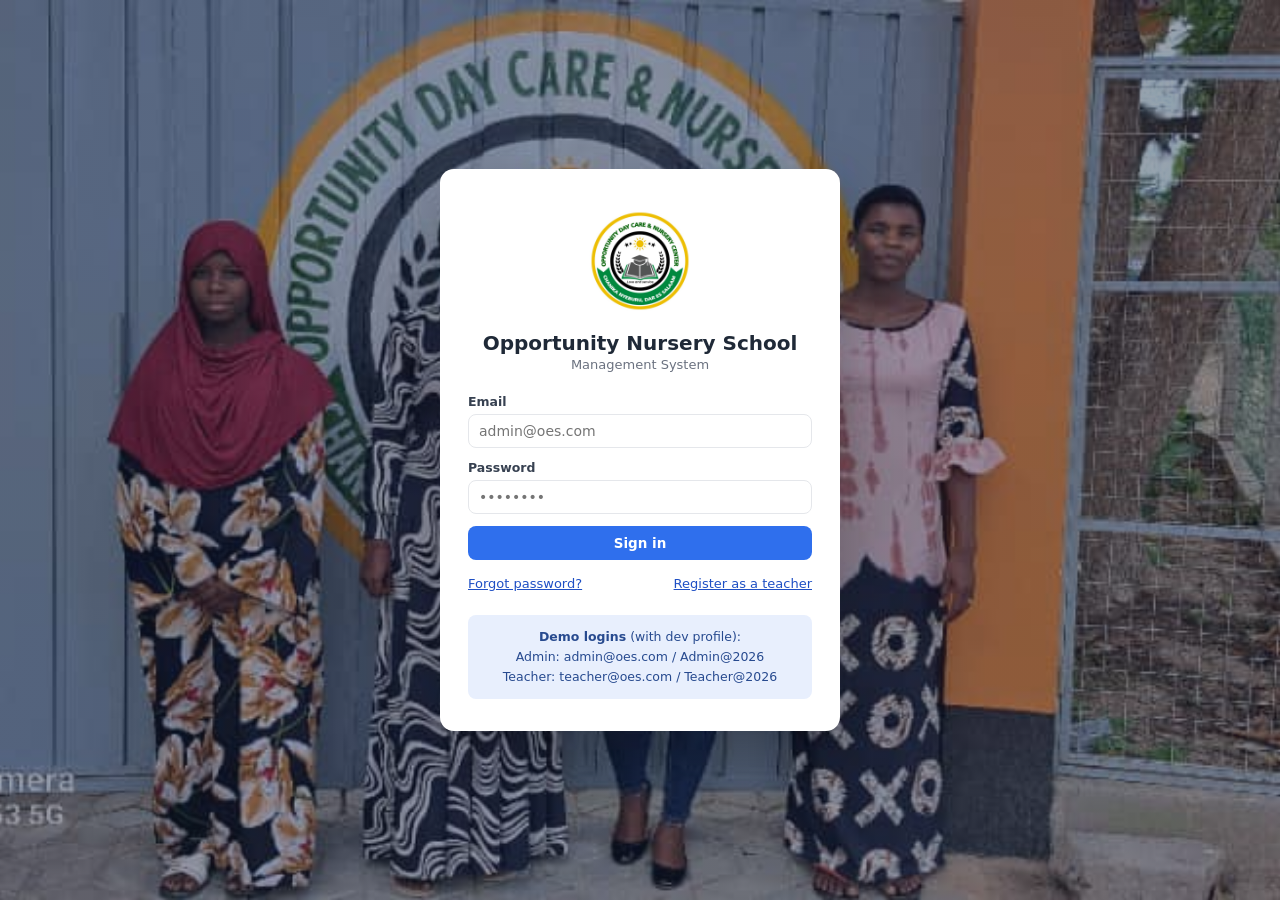
<file: target/classes/static/index.html>
<!DOCTYPE html>
<html lang="en">
<head>
    <meta charset="UTF-8">
    <meta name="viewport" content="width=device-width, initial-scale=1.0">
    <title>Opportunity Nursery School — Management System</title>
    <link rel="stylesheet" href="css/style.css">
    <link rel="stylesheet" href="css/print.css">
    <link rel="icon" href="data:,">
</head>
<body>
    <div id="app">
        <!-- ======================= APP SHELL ======================= -->
        <div id="shell" class="shell">
            <aside class="sidebar" id="sidebar">
                <div class="sidebar-brand">
                    <img class="brand-icon" src="images/oes-logo.jpg" alt="">
                    <span class="brand-text">Opportunity</span>
                </div>
                <nav id="sidebar-nav" class="sidebar-nav"><!-- links injected by router --></nav>
                <div class="sidebar-footer">
                    <button id="logout-btn" class="btn btn-ghost btn-block">Log out</button>
                </div>
            </aside>

            <div class="main">
                <header class="topbar">
                    <button id="sidebar-toggle" class="icon-btn" aria-label="Toggle menu">☰</button>
                    <h2 id="page-title">Dashboard</h2>
                    <div class="topbar-right">
                        <span id="topbar-context" class="context-chip"></span>
                        <span id="topbar-user" class="user-chip"></span>
                        <button id="account-btn" class="btn btn-outline" type="button" title="Change account credentials">Account</button>
                    </div>
                </header>
                <main id="content" class="content">
                    <!-- module views are injected here -->
                </main>
            </div>
        </div>

        <!-- ======================= TOASTS & MODALS ======================= -->
        <div id="toast-container" class="toast-container"></div>
        <div id="modal-root"></div>
        <div id="print-root" class="print-root"></div>
    </div>

    <!-- Core -->
    <script src="js/api.js"></script>
    <script src="js/ui.js"></script>
    <script src="js/auth.js"></script>
    <script src="js/router.js"></script>
    <!-- Modules -->
    <script src="js/modules/dashboard.js"></script>
    <script src="js/modules/years.js"></script>
    <script src="js/modules/teachers.js"></script>
    <script src="js/modules/subjects.js"></script>
    <script src="js/modules/classes.js"></script>
    <script src="js/modules/students.js"></script>
    <script src="js/modules/promotion.js"></script>
    <script src="js/modules/attendance.js"></script>
    <script src="js/modules/exams.js"></script>
    <script src="js/modules/results.js"></script>
    <script src="js/modules/fees.js"></script>
    <script src="js/modules/myclasses.js"></script>
    <script src="js/init.js"></script>
</body>
</html>
</file>
<file: target/classes/static/css/style.css>
/* ==========================================================================
   Opportunity Nursery School — SPA styles
   ========================================================================== */
:root {
    --primary: #2f6fed;
    --primary-dark: #1e4fc4;
    --primary-soft: #e8effd;
    --success: #1e9e5a;
    --success-soft: #e2f6ec;
    --warning: #d98a06;
    --warning-soft: #fdf3df;
    --danger: #d64545;
    --danger-soft: #fde8e8;
    --info-soft: #e5f3fb;
    --text: #1f2937;
    --text-muted: #6b7280;
    --border: #e5e7eb;
    --bg: #f3f5f9;
    --card: #ffffff;
    --sidebar-bg: #16233d;
    --sidebar-text: #cbd5e1;
    --radius: 10px;
    --shadow: 0 1px 3px rgba(16, 24, 40, .08), 0 1px 2px rgba(16, 24, 40, .04);
}

* { box-sizing: border-box; }
html, body { height: 100%; }
body {
    margin: 0;
    font-family: "Segoe UI", system-ui, -apple-system, Roboto, Arial, sans-serif;
    background: var(--bg);
    color: var(--text);
    font-size: 14.5px;
}

/* ---------------- Login ---------------- */
.login-view {
    min-height: 100vh;
    display: flex; align-items: center; justify-content: center;
    background-image: linear-gradient(rgba(22, 35, 61, .42), rgba(22, 35, 61, .42)), var(--login-background-image, url("../images/background.jpg"));
    background-position: center;
    background-size: cover;
    background-repeat: no-repeat;
    padding: 20px;
}
.login-card {
    background: var(--card);
    width: 100%; max-width: 400px;
    border-radius: 14px;
    box-shadow: 0 20px 60px rgba(0,0,0,.25);
    padding: 32px 28px;
    text-align: center;
}
.login-logo {
    display: block;
    width: 120px;
    height: 120px;
    margin: 0 auto;
    object-fit: contain;
}
.login-card h1 { font-size: 20px; margin: 10px 0 2px; }
.login-card h2 { font-size: 16px; margin: 0 0 16px; }
.login-sub { color: var(--text-muted); margin: 0 0 22px; font-size: 13px; }
.login-card form { text-align: left; }
.login-links { display: flex; justify-content: space-between; gap: 12px; flex-wrap: wrap; margin-top: 12px; }
.login-link { border: 0; padding: 4px 0; color: var(--primary-dark); background: none; font: inherit; font-size: 13px; cursor: pointer; text-decoration: underline; }
.login-back { margin-top: 10px; }
.login-status { margin: 0 0 14px; color: var(--success); line-height: 1.5; }
.login-hint {
    margin-top: 20px; padding: 12px; font-size: 12.5px;
    background: var(--primary-soft); border-radius: 8px; color: #274a8f;
    line-height: 1.6;
}

/* ---------------- Shell ---------------- */
.shell { display: flex; min-height: 100vh; }
.sidebar {
    width: 235px; flex-shrink: 0;
    background: var(--sidebar-bg); color: var(--sidebar-text);
    display: flex; flex-direction: column;
    position: sticky; top: 0; height: 100vh;
}
.sidebar-brand {
    display: flex; align-items: center; gap: 10px;
    padding: 18px 20px; font-size: 17px; font-weight: 600; color: #fff;
    border-bottom: 1px solid rgba(255,255,255,.08);
}
.brand-icon {
    width: 38px;
    height: 38px;
    flex-shrink: 0;
    object-fit: contain;
    background: #fff;
    border-radius: 50%;
}
.sidebar-nav { flex: 1; overflow-y: auto; padding: 12px 10px; }
.nav-section {
    font-size: 11px; letter-spacing: .08em; text-transform: uppercase;
    color: #7c8db0; margin: 14px 10px 6px;
}
.nav-link {
    display: flex; align-items: center; gap: 10px;
    padding: 9px 12px; margin: 2px 0;
    color: var(--sidebar-text); text-decoration: none;
    border-radius: 8px; font-size: 14px;
}
.nav-link:hover { background: rgba(255,255,255,.08); color: #fff; }
.nav-link.active { background: var(--primary); color: #fff; font-weight: 600; }
.sidebar-footer { padding: 14px; border-top: 1px solid rgba(255,255,255,.08); }

.main { flex: 1; display: flex; flex-direction: column; min-width: 0; }
.topbar {
    display: flex; align-items: center; gap: 14px;
    background: var(--card); border-bottom: 1px solid var(--border);
    padding: 12px 22px; position: sticky; top: 0; z-index: 20;
}
.topbar h2 { margin: 0; font-size: 17px; flex: 1; }
.topbar-right { display: flex; gap: 8px; align-items: center; }
.context-chip, .user-chip {
    font-size: 12px; background: var(--primary-soft); color: var(--primary-dark);
    padding: 4px 10px; border-radius: 999px; white-space: nowrap;
}
.user-chip { background: var(--success-soft); color: var(--success); }
.content { padding: 22px; flex: 1; }
.icon-btn {
    border: 1px solid var(--border); background: var(--card);
    border-radius: 8px; padding: 6px 10px; cursor: pointer; font-size: 15px;
}

/* ---------------- Cards / grids ---------------- */
.card {
    background: var(--card); border-radius: var(--radius);
    box-shadow: var(--shadow); padding: 18px 20px; margin-bottom: 18px;
}
.card h3 { margin: 0 0 14px; font-size: 15.5px; }
.cards-grid { display: grid; grid-template-columns: repeat(auto-fill, minmax(210px, 1fr)); gap: 14px; margin-bottom: 18px; }
.stat-card {
    background: var(--card); border-radius: var(--radius); box-shadow: var(--shadow);
    padding: 16px 18px; border-left: 4px solid var(--primary);
}
.stat-card.green { border-left-color: var(--success); }
.stat-card.orange { border-left-color: var(--warning); }
.stat-card.red { border-left-color: var(--danger); }
.stat-card .stat-label { color: var(--text-muted); font-size: 12.5px; text-transform: uppercase; letter-spacing: .04em; }
.stat-card .stat-value { font-size: 24px; font-weight: 700; margin-top: 4px; }
.grid-2 { display: grid; grid-template-columns: 1fr 1fr; gap: 18px; }
@media (max-width: 980px) { .grid-2 { grid-template-columns: 1fr; } }

/* ---------------- Tables ---------------- */
.table-wrap { overflow-x: auto; }
table.data {
    width: 100%; border-collapse: collapse; font-size: 13.5px;
}
table.data th, table.data td {
    text-align: left; padding: 9px 10px; border-bottom: 1px solid var(--border);
    white-space: nowrap;
}
table.data th { color: var(--text-muted); font-weight: 600; font-size: 12px; text-transform: uppercase; letter-spacing: .04em; }
table.data tbody tr:hover { background: #f8fafd; }
table.data td.actions { white-space: nowrap; }

/* ---------------- Forms ---------------- */
.form-grid { display: grid; grid-template-columns: repeat(auto-fill, minmax(220px, 1fr)); gap: 12px 16px; }
.form-group { display: flex; flex-direction: column; margin-bottom: 12px; }
.form-group label { font-size: 12.5px; font-weight: 600; margin-bottom: 5px; color: #374151; }
.form-group input, .form-group select, .form-group textarea {
    border: 1px solid var(--border); border-radius: 8px;
    padding: 8px 10px; font-size: 14px; font-family: inherit; background: #fff;
}
.form-group input:focus, .form-group select:focus, .form-group textarea:focus {
    outline: 2px solid var(--primary-soft); border-color: var(--primary);
}
.form-error { color: var(--danger); font-size: 13px; margin: 8px 0; }
.filters { display: flex; flex-wrap: wrap; gap: 10px; align-items: flex-end; margin-bottom: 14px; }
.filters .form-group { margin-bottom: 0; min-width: 150px; }

/* ---------------- Buttons ---------------- */
.btn {
    display: inline-flex; align-items: center; gap: 6px; justify-content: center;
    border: 1px solid transparent; border-radius: 8px;
    padding: 8px 14px; font-size: 13.5px; font-weight: 600;
    cursor: pointer; transition: background .15s ease; font-family: inherit;
    text-decoration: none;
}
.btn:disabled { opacity: .55; cursor: not-allowed; }
.btn-primary { background: var(--primary); color: #fff; }
.btn-primary:hover:not(:disabled) { background: var(--primary-dark); }
.btn-success { background: var(--success); color: #fff; }
.btn-danger { background: var(--danger); color: #fff; }
.btn-outline { background: #fff; border-color: var(--border); color: var(--text); }
.btn-outline:hover { background: var(--bg); }
.btn-ghost { background: transparent; color: inherit; border-color: rgba(255,255,255,.25); }
.btn-ghost:hover { background: rgba(255,255,255,.1); }
.btn-sm { padding: 4px 9px; font-size: 12.5px; border-radius: 6px; }
.btn-block { width: 100%; }
.btn-icon { padding: 4px 8px; }

/* ---------------- Badges ---------------- */
.badge {
    display: inline-block; padding: 3px 9px; border-radius: 999px;
    font-size: 11.5px; font-weight: 600;
}
.badge.green { background: var(--success-soft); color: var(--success); }
.badge.orange { background: var(--warning-soft); color: var(--warning); }
.badge.red { background: var(--danger-soft); color: var(--danger); }
.badge.blue { background: var(--primary-soft); color: var(--primary-dark); }
.badge.gray { background: #eef1f5; color: var(--text-muted); }

/* ---------------- Tabs ---------------- */
.tabs { display: flex; gap: 4px; border-bottom: 2px solid var(--border); margin-bottom: 16px; flex-wrap: wrap; }
.tab {
    padding: 8px 14px; cursor: pointer; font-size: 13.5px; font-weight: 600;
    color: var(--text-muted); border: none; background: none;
    border-bottom: 2px solid transparent; margin-bottom: -2px; font-family: inherit;
}
.tab.active { color: var(--primary); border-bottom-color: var(--primary); }

/* ---------------- Modals ---------------- */
.modal-overlay {
    position: fixed; inset: 0; background: rgba(15, 23, 42, .55);
    display: flex; align-items: flex-start; justify-content: center;
    padding: 48px 16px; z-index: 100; overflow-y: auto;
}
.modal {
    background: var(--card); border-radius: 12px; width: 100%; max-width: 560px;
    box-shadow: 0 24px 64px rgba(0,0,0,.3); animation: pop .16s ease;
}
.modal.modal-lg { max-width: 960px; }
@keyframes pop { from { transform: scale(.96); opacity: 0; } to { transform: scale(1); opacity: 1; } }
.modal-header {
    display: flex; align-items: center; justify-content: space-between;
    padding: 16px 20px; border-bottom: 1px solid var(--border);
}
.modal-header h3 { margin: 0; font-size: 16px; }
.modal-close { border: none; background: none; font-size: 20px; cursor: pointer; color: var(--text-muted); }
.modal-body { padding: 20px; }
.profile-photo-editor { display: flex; align-items: center; gap: 16px; margin-bottom: 18px; padding: 12px; background: var(--bg); border-radius: 8px; }
.profile-photo-frame { width: 88px; height: 88px; flex: 0 0 88px; overflow: hidden; border-radius: 50%; background: var(--primary-soft); color: var(--primary-dark); display: grid; place-items: center; font-size: 24px; font-weight: 700; }
.profile-photo-frame img { width: 100%; height: 100%; object-fit: cover; }
.profile-photo-controls { display: grid; justify-items: start; gap: 6px; }
.profile-photo-controls small { color: var(--text-muted); }
.profile-photo-select { position: relative; overflow: hidden; }
.profile-photo-select input { position: absolute; inset: 0; width: 100%; height: 100%; opacity: 0; cursor: pointer; }
.profile-details { display: grid; grid-template-columns: repeat(2, minmax(0, 1fr)); gap: 12px 20px; margin: 0; }
.profile-details div { min-width: 0; }
.profile-details dt { color: var(--text-muted); font-size: 12px; }
.profile-details dd { margin: 2px 0 0; overflow-wrap: anywhere; }
.modal-footer {
    display: flex; justify-content: flex-end; gap: 10px;
    padding: 14px 20px; border-top: 1px solid var(--border);
}

/* ---------------- Toasts ---------------- */
.toast-container {
    position: fixed; top: 18px; right: 18px; z-index: 200;
    display: flex; flex-direction: column; gap: 10px;
}
.toast {
    background: #111827; color: #fff; padding: 12px 16px;
    border-radius: 10px; font-size: 13.5px; min-width: 260px; max-width: 380px;
    box-shadow: 0 10px 30px rgba(0,0,0,.25);
    animation: slideIn .2s ease; display: flex; gap: 8px; align-items: flex-start;
}
.toast.success { background: var(--success); }
.toast.error { background: var(--danger); }
.toast.warn { background: var(--warning); }
@keyframes slideIn { from { transform: translateX(30px); opacity: 0; } to { transform: none; opacity: 1; } }

/* ---------------- States ---------------- */
.empty-state { text-align: center; padding: 44px 20px; color: var(--text-muted); }
.empty-state .icon { font-size: 38px; margin-bottom: 8px; }
.loading { text-align: center; padding: 36px; color: var(--text-muted); }
.spinner {
    width: 26px; height: 26px; border: 3px solid var(--primary-soft);
    border-top-color: var(--primary); border-radius: 50%;
    animation: spin .7s linear infinite; margin: 0 auto 10px;
}
@keyframes spin { to { transform: rotate(360deg); } }

/* ---------------- Pagination ---------------- */
.pagination { display: flex; gap: 8px; align-items: center; justify-content: flex-end; margin-top: 12px; }
.pagination .info { color: var(--text-muted); font-size: 12.5px; }

/* ---------------- Progress ---------------- */
.progress-track { background: #eef1f5; border-radius: 999px; height: 8px; overflow: hidden; }
.progress-fill { background: var(--success); height: 100%; border-radius: 999px; transition: width .3s; }
.progress-fill.warn { background: var(--warning); }
.progress-fill.bad { background: var(--danger); }

/* ---------------- Responsive sidebar ---------------- */
@media (max-width: 860px) {
    .sidebar {
        position: fixed; z-index: 60; left: -250px; transition: left .2s ease;
    }
    .sidebar.open { left: 0; box-shadow: 0 0 60px rgba(0,0,0,.4); }
}

@media (max-width: 520px) {
    .profile-details { grid-template-columns: minmax(0, 1fr); }
}
</file>
<file: target/classes/static/css/print.css>
/* ==========================================================================
   Print styles — report cards & receipts. One page per report card.
   ========================================================================== */
@media print {
    body { background: #fff; }

    /* Hide the app UI; show only the print root */
    .shell, .login-view, .toast-container, .modal-overlay { display: none !important; }

    .print-root { display: block !important; }

    .print-root * { visibility: visible; }

    .report-card-sheet {
        page-break-after: always;
        break-after: page;
        border: 2px solid #333;
        border-radius: 6px;
        padding: 18px 22px;
        margin-bottom: 14px;
        color: #000;
    }
    .report-card-sheet:last-child { page-break-after: auto; break-after: auto; }

    .rc-header { text-align: center; border-bottom: 2px solid #333; padding-bottom: 8px; margin-bottom: 10px; }
    .rc-header h1 { margin: 0; font-size: 20px; letter-spacing: .04em; }
    .rc-header .rc-sub { font-size: 12px; margin-top: 2px; }
    .rc-meta { display: flex; flex-wrap: wrap; gap: 4px 22px; font-size: 12.5px; margin-bottom: 10px; }
    .rc-meta div { white-space: nowrap; }

    .rc-table { width: 100%; border-collapse: collapse; font-size: 12.5px; margin-bottom: 10px; }
    .rc-table th, .rc-table td { border: 1px solid #444; padding: 5px 8px; text-align: left; }
    .rc-table th { background: #f0f0f0; }

    .rc-summary { display: flex; flex-wrap: wrap; gap: 4px 26px; font-size: 13px; font-weight: 600; margin-bottom: 6px; }
    .rc-remarks { font-size: 12.5px; border: 1px dashed #666; padding: 8px; min-height: 40px; margin-top: 8px; }
    .rc-footer { display: flex; justify-content: space-between; margin-top: 26px; font-size: 12px; }
    .rc-footer .line { border-top: 1px solid #333; padding-top: 3px; min-width: 160px; text-align: center; }

    /* Receipt */
    .receipt-sheet {
        width: 440px; max-width: 100%; margin: 0 auto; border: 1.5px solid #333;
        padding: 14px 16px; font-size: 12.5px; color: #000;
    }
    .receipt-header { display: flex; align-items: center; justify-content: center; gap: 10px; margin-bottom: 4px; }
    .receipt-header img { width: 48px; height: 48px; object-fit: contain; }
    .receipt-sheet h2 { text-align: center; margin: 0; font-size: 16px; }
    .receipt-sheet .rc-sub { text-align: center; font-size: 11px; margin-bottom: 10px; }
    .receipt-sheet table { width: 100%; border-collapse: collapse; }
    .receipt-sheet td { padding: 3px 2px; vertical-align: top; }
    .receipt-sheet td.r { text-align: right; font-weight: 600; }
    .receipt-payments-title { font-size: 12px; margin: 12px 0 4px; }
    .receipt-sheet .receipt-payments { font-size: 10px; }
    .receipt-sheet .receipt-payments th, .receipt-sheet .receipt-payments td { border-bottom: 1px solid #bbb; padding: 4px 2px; text-align: left; }
    .receipt-sheet .receipt-payments th:last-child, .receipt-sheet .receipt-payments td:last-child { text-align: right; }
    .receipt-sheet .receipt-payments tfoot tr:first-child td { border-top: 1.5px solid #333; padding-top: 6px; }
    .receipt-sheet .total-row td { border-top: 1.5px solid #333; font-size: 13.5px; padding-top: 6px; }
    .receipt-sheet .thanks { text-align: center; margin-top: 14px; font-size: 11px; }

    .no-print { display: none !important; }
}

/* On screen, the print root is invisible and non-interactive */
.print-root { display: none; }
</file>
